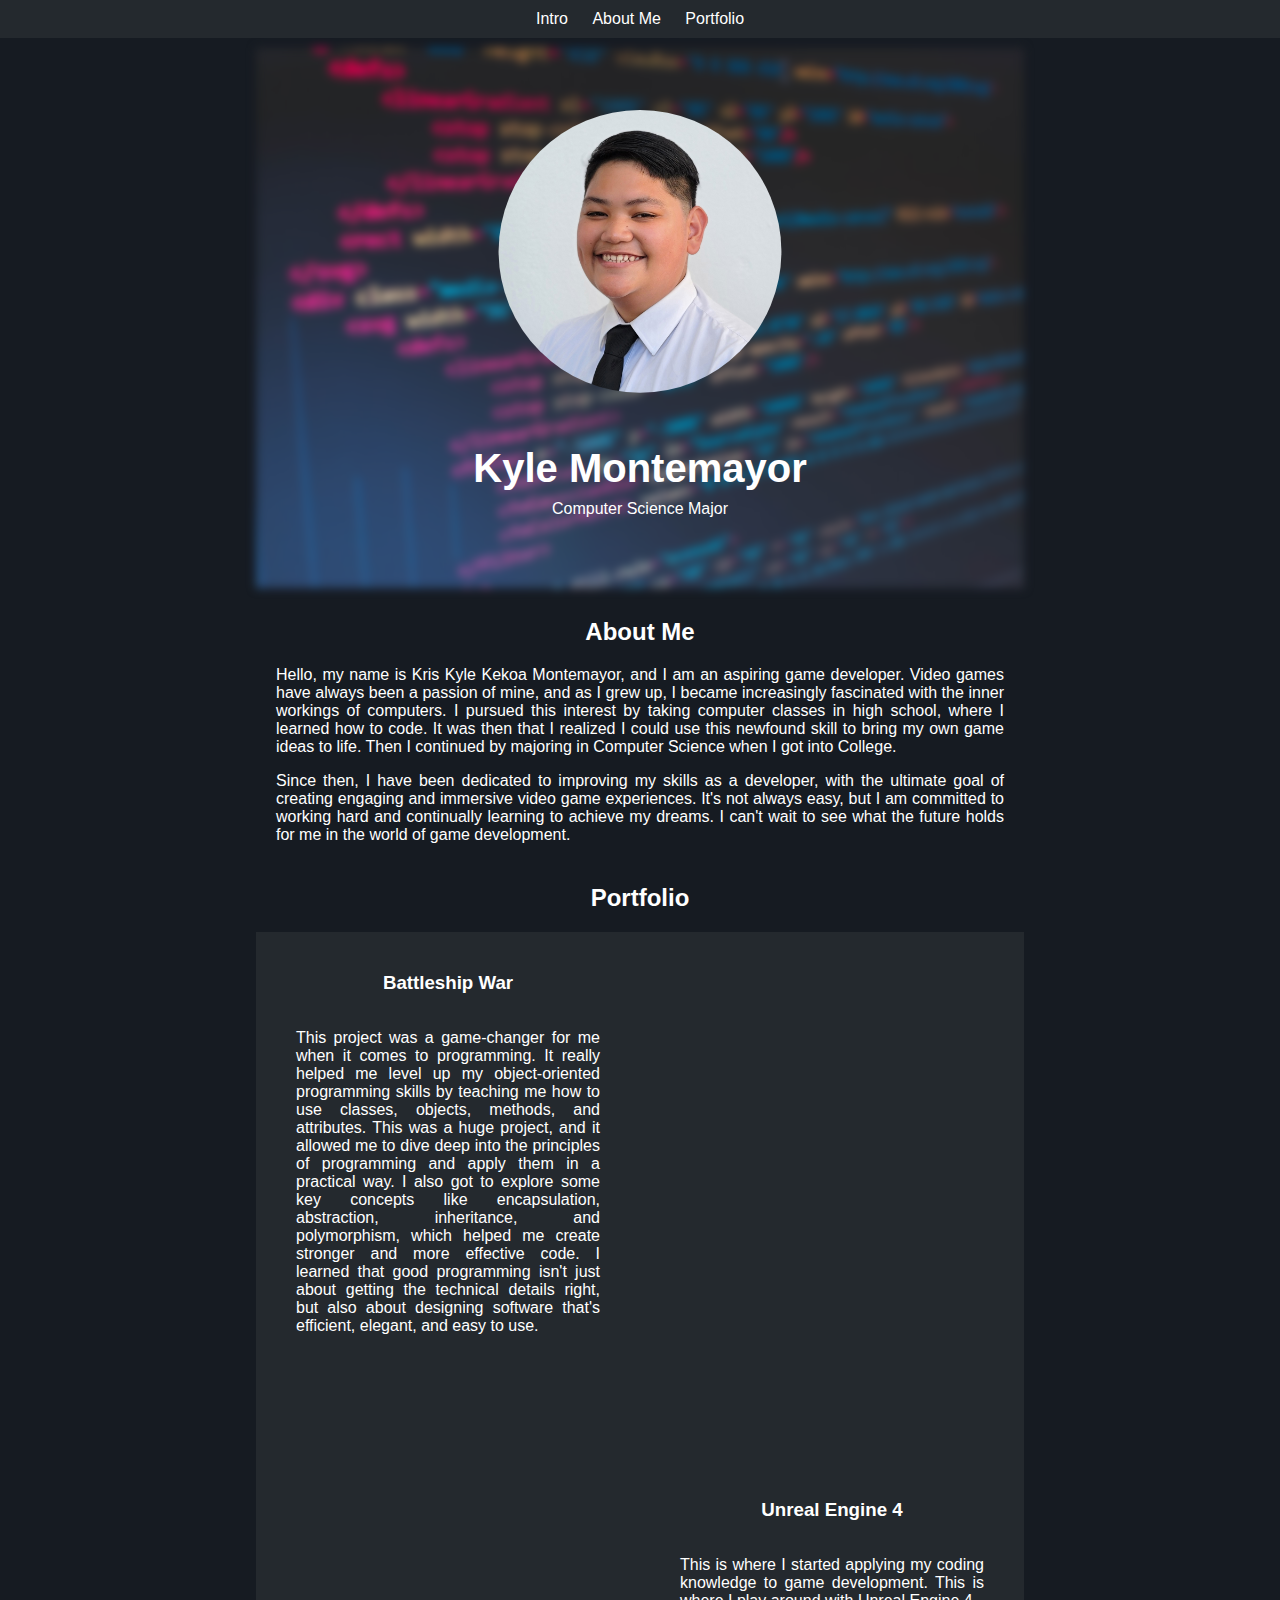
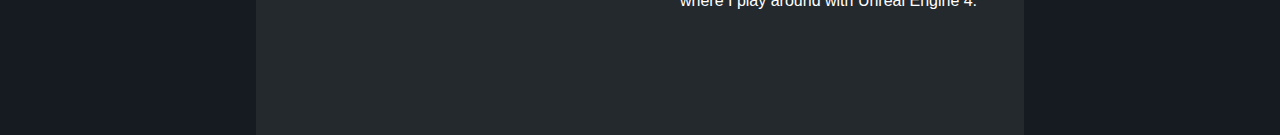
<file: index.html>
<!DOCTYPE html>
<html>

<head>
  <title>About Me</title>
  <link rel="stylesheet" href="styles.css">
</head>

<body>
  <!-- Navigation bar -->
  <nav>
    <a href="#intro">Intro</a>
    <a href="#about">About Me</a>
    <a href="#portfolio">Portfolio</a>
  </nav>



  <!-- Main content -->
  <div class="container">
    <section id="intro" class="section">
      <div class="intro-bg"></div>
      <img src="kyle.jpg" alt="My image">
      <h1>Kyle Montemayor</h1>
      <p>Computer Science Major</p>
    </section>

    <section id="about" class="section">
      <h2>About Me</h2>
      <p>Hello, my name is Kris Kyle Kekoa Montemayor, and I am an aspiring game developer. Video games have always been
        a passion of mine, and as I grew up, I became increasingly fascinated with the inner workings of computers. I
        pursued this interest by taking computer classes in high school, where I learned how to code. It was then that I
        realized I could use this newfound skill to bring my own game ideas to life. Then I continued by majoring in Computer Science when I got into College.</p>
      <p>Since then, I have been dedicated to improving my skills as a developer, with the ultimate goal of creating
        engaging and immersive video game experiences. It's not always easy, but I am committed to working hard and
        continually learning to achieve my dreams. I can't wait to see what the future holds for me in the world of game
        development.</p>
    </section>

    <h2>Portfolio</h2>

    <div id="portfolio" class="portfolio-section">
      <div class="portfolio-item">
        <h3>Battleship War</h3>
        <p>This project was a game-changer for me when it comes to programming. It really helped me level up my object-oriented programming skills by teaching me how to use classes, objects, methods, and attributes. This was a huge project, and it allowed me to dive deep into the principles of programming and apply them in a practical way. I also got to explore some key concepts like encapsulation, abstraction, inheritance, and polymorphism, which helped me create stronger and more effective code. I learned that good programming isn't just about getting the technical details right, but also about designing software that's efficient, elegant, and easy to use. </p>
      </div>
      <div class="portfolio-item">
        <iframe src="https://www.youtube.com/embed/WMZm7zMm05I"></iframe>
      </div>
      <div class="portfolio-item">
        <iframe src="https://www.youtube.com/embed/CHetnYPHy4k"></iframe>
      </div>
      <div class="portfolio-item">
        <h3>Unreal Engine 4</h3>
        <p>This is where I started applying my coding knowledge to game development. This is where I play around with Unreal Engine 4.</p>
      </div>
    </div>
  </div>
</body>

</html>
</file>
<file: styles.css>
body {
    margin: 0;
    padding: 0;
    color: white;
    font-family: Arial, sans-serif;
    background-color: #161b22;
    text-align: justify;
    text-justify: inter-word;
  }
  
  .container {
    margin: 0 auto;
    max-width: 60%;
  }
  
  nav {
    background-color: #24292e;
    color: #fff;
    padding: 10px;
    text-align: center;
  }
  
  nav a {
    color: #fff;
    text-decoration: none;
    padding: 5px 10px;
  }
  
  nav a:hover {
    background-color: #ddd;
    color: #24292e;
  }
  
  .section {
    padding: 20px;
    margin-bottom: 20px;
    border-radius: 5px;
  }
  
  .section h2 {
    margin-top: 0;
  }
  
  h2 {
    text-align: center;
  }
  
  .section h3 {
    margin-top: 0;
  }
  
  .section div {
    display: flex;
    justify-content: space-between;
    align-items: center;
    margin-top: 10px;
  }
  
  .section p {
    margin-bottom: 0;
  }
  
  iframe {
    border: none;
    width: 50%;
    height: 280px;
  }
  
  img {
    width: 80%;
    max-width: 400px;
    display: block;
    margin: 0 auto;
    clip-path: circle(30%);
    object-fit: cover;
  }
  
  
  .portfolio-section {
    display: flex;
    flex-wrap: wrap;
  }
  
  .portfolio-item {
    width: 50%;
    padding: 40px;
    box-sizing: border-box;
  }
  
  .portfolio-item:nth-child(odd),
  .portfolio-item:nth-child(even) {
  background-color: #24292e;
  }
  
  .portfolio-item:nth-child(1),
  .portfolio-item:nth-child(4) {
    display: flex;
    flex-direction: column;
    justify-content: center;
    align-items: center;
  }
  
  .portfolio-item:nth-child(2),
  .portfolio-item:nth-child(3) {
    display: flex;
    justify-content: center;
    align-items: center;
  }
  
  .portfolio-item h3 {
    margin-top: 0;
  }
  
  .portfolio-item p {
    margin-bottom: 0;
  }
  
  iframe {
    border: none;
    width: 100%;
    height: 280px;
  }
  
  .intro-bg {
    position: absolute;
    z-index: -1;
    top: 0;
    left: 0;
    width: 100%;
    height: 100%;
    background-image: url('introbg.jpg');
    background-size: cover;
    filter: blur(5px);
  }
  
  .section {
    position: relative;
  }
  
  #intro {
    height: 500px;
    display: flex;
    flex-direction: column;
    justify-content: center;
    align-items: center;
    text-align: center;
  }
  
  #intro img {
    position: absolute;
    bottom: 60px;
  }
  
  #intro h1 {
    position: absolute;
    bottom: 60px;
    left: 50%;
    transform: translateX(-50%);
    margin-top: 0;
    font-size: 40px;
  }
  
  #intro p {
    position: absolute;
    bottom: 30px;
    left: 50%;
    transform: translateX(-50%);
    margin-bottom: 30px;
  }
</file>
